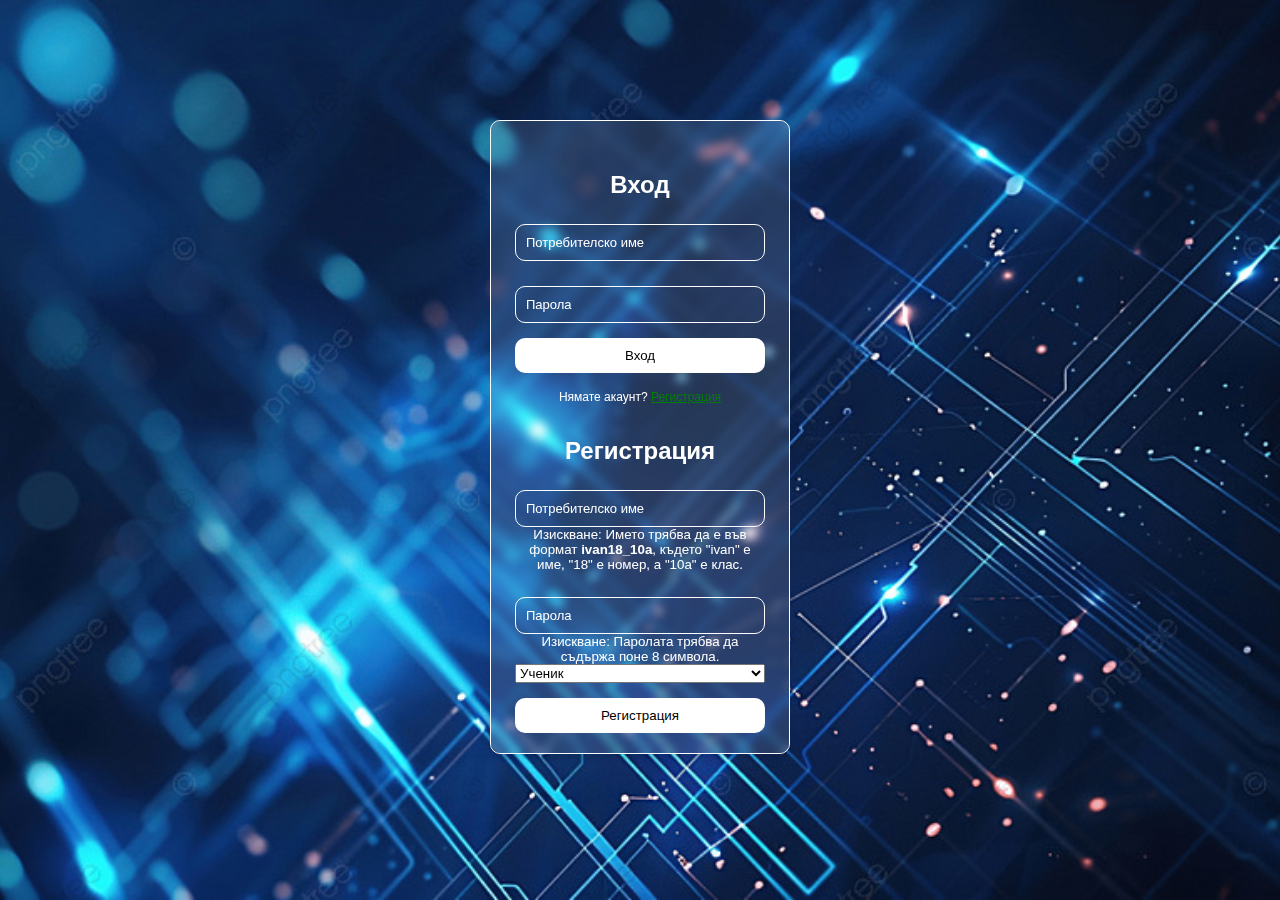
<file: index.html>
<!DOCTYPE html>
<html lang="bg">
<head>
    <meta charset="UTF-8">
    <meta name="viewport" content="width=device-width, initial-scale=1.0">
    <title>Вход и Регистрация</title>
    <link rel="stylesheet" href="style.css">
</head>
<body>
    <div class="glass-container">
        <div class="login-box">
            <h2>Вход</h2>
            <form id="loginForm">
                <input type="text" id="loginUsername" placeholder="Потребителско име" required>
                <input type="password" id="loginPassword" placeholder="Парола" required>
                <button type="button" onclick="login()">Вход</button>
            </form>
            <p>Нямате акаунт? <a href="#register" id="registerLink">Регистрация</a></p>
        </div>

        <div class="login-box">
            <h2>Регистрация</h2>
            <form id="registerForm" onsubmit="return registerUser()">
                <input type="text" id="registerUsername" placeholder="Потребителско име" required>
                <small>Изискване: Името трябва да е във формат <strong>ivan18_10a</strong>, където "ivan" е име, "18" е номер, а "10a" е клас.</small>
                <input type="password" id="registerPassword" placeholder="Парола" required>
                <small>Изискване: Паролата трябва да съдържа поне 8 символа.</small>
                <select id="role" required>
                    <option value="student">Ученик</option>
                    <option value="teacher">Учител</option>
                </select>
                <button type="submit">Регистрация</button>
            </form>
        </div>
    </div>

    <script src="script.js"></script>
</body>
</html>
</file>
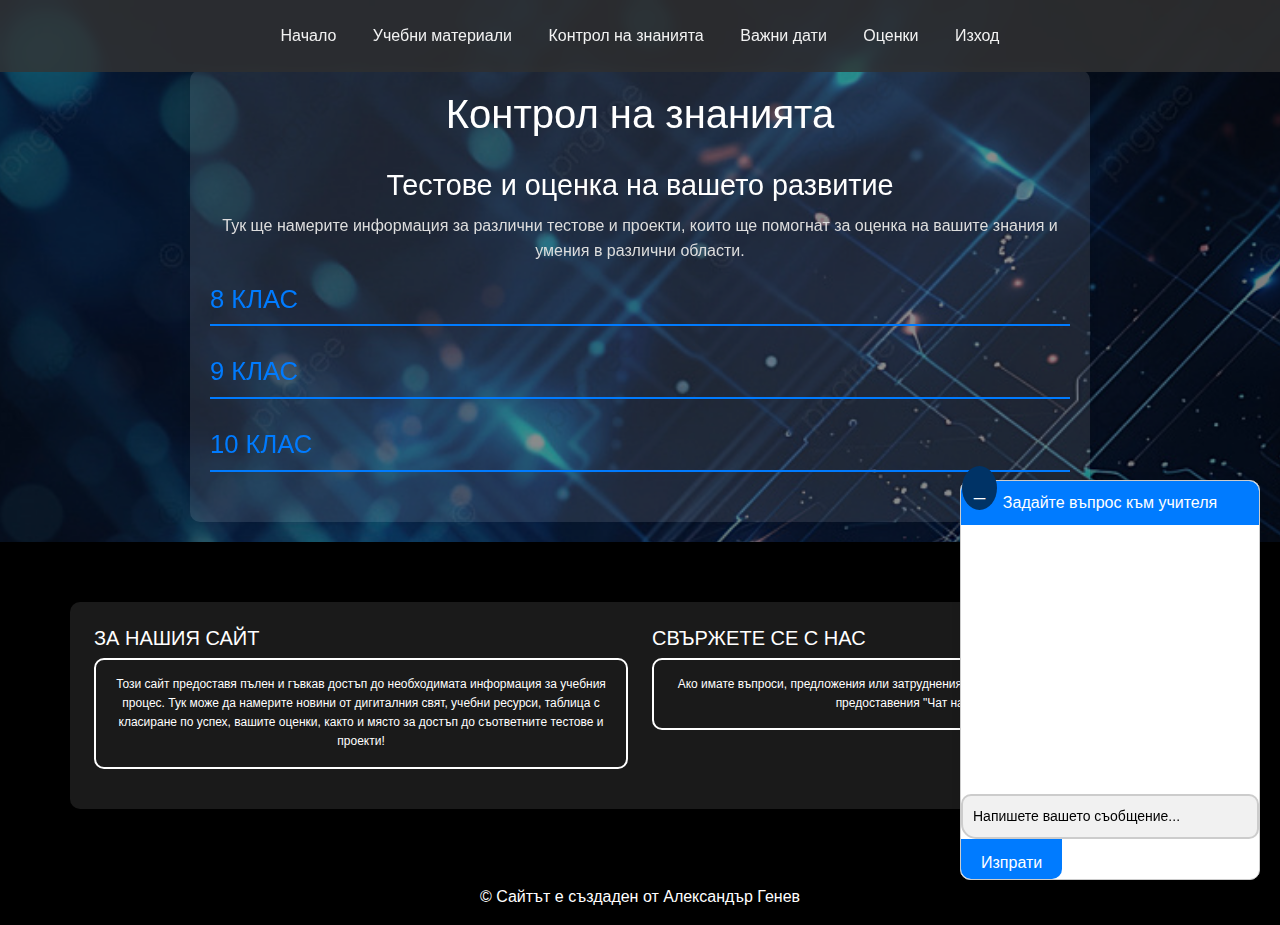
<file: about.html>
<!DOCTYPE html>
<html lang="bg">
<head>
    <meta charset="UTF-8">
    <meta name="viewport" content="width=device-width, initial-scale=1.0">
    <title>Контрол на знанията</title>
    <link rel="stylesheet" href="style.css">
    <link href="https://cdn.jsdelivr.net/npm/bootstrap@5.3.3/dist/css/bootstrap.min.css" rel="stylesheet" integrity="sha384-QWTKZyjpPEjISv5WaRU9OFeRpok6YctnYmDr5pNlyT2bRjXh0JMhjY6hW+ALEwIH" crossorigin="anonymous">
    <script src="https://cdn.jsdelivr.net/npm/bootstrap@5.3.3/dist/js/bootstrap.bundle.min.js" integrity="sha384-YvpcrYf0tY3lHB60NNkmXc5s9fDVZLESaAA55NDzOxhy9GkcIdslK1eN7N6jIeHz" crossorigin="anonymous"></script>
</head>
<body>
    <div class="overlay"></div>
    <nav>
        <a href="home.html">Начало</a>
        <a href="materials.html">Учебни материали</a>
        <a href="about.html">Контрол на знанията</a>
        <a href="calendar.html">Важни дати</a>
        <a href="grades.html">Оценки</a>
        <a href="javascript:void(0)" onclick="logout()">Изход</a>
    </nav>

  <div class="container1">
        <h1>Контрол на знанията</h1>
        <div class="content">
            <div class="podcast">
                <h2>Тестове и оценка на вашето развитие</h2>
                <p>Тук ще намерите информация за различни тестове и проекти, които ще помогнат за оценка на вашите знания и умения в различни области.</p>
            </div>
        </div>

        <div class="structure">
            <!-- Секция 8 клас -->
            <div class="class-section5">
                <h3 class="toggle-section">8 КЛАС</h3>
                <div class="section-content">
                    <div class="section1">
                        <h4 class="toggle-subsection">Раздел - Създаване на уебсайт</h4>
                        <div class="subsection-content">
                            <p><a href="https://classroom.google.com/c/NzE4NzU3OTM2Njcz/a/NzE4NzU5MDcxMDg4/details" target="_blank" class="project-link" style="color: red;" ><u>Предай тук</u> </a><br>* Предайте проекта си тук, като изберете подходящия файл и следвате инструкциите на платформата.</p>
                            <a href="https://docs.google.com/forms/d/e/1FAIpQLSfFWKzatD0S3QxbR5waol57lmcWtrNYPqRbGJ84MkfSJ8ftOQ/viewform?usp=sf_link" target="_blank" class="test-link" style="color: red;" >Изпълнете теста тук</a>
                            <p>* Тестът ще бъде достъпен чрез Google Forms. Моля, влезте в посоченото място! Имате право на един опит. Времето за завършването на теста е 45 минути! Желая Ви успех!</p>
                        </div>
                    </div>
                    <div class="section1">
                        <h4 class="toggle-subsection">Раздел - Таблици</h4>
                        <div class="subsection-content">
                             <p><u style="color:red;">Предай тук</u> <br>* Предайте проекта си тук, като изберете подходящия файл и следвате инструкциите на платформата.</p>
                            <a href="https://forms.gle/example" target="_blank" class="test-link" style="color: red;">Изпълнете теста тук</a>
                            <p>* Тестът ще бъде достъпен чрез Google Forms. Моля, влезте в посоченото място! Имате право на един опит. Времето за завършването на теста е 45 минути! Желая Ви успех!</p>
                        </div>
                    </div>
                </div>
            </div>

            <!-- Секция 9 клас -->
            <div class="class-section5">
                <h3 class="toggle-section">9 КЛАС</h3>
                <div class="section-content">
                    <div class="section">
                        <h4 class="toggle-subsection">Раздел - Създаване на уебсайт</h4>
                        <div class="subsection-content">
                             <p><u style="color: red;">Предай тук</u> <br>* Предайте проекта си тук, като изберете подходящия файл и следвате инструкциите на платформата.</p>
                            <a href="https://forms.gle/example" target="_blank" class="test-link" style="color: red;">Изпълнете теста тук</a>
                            <p>* Тестът ще бъде достъпен чрез Google Forms. Моля, влезте в посоченото място! Имате право на един опит. Времето за завършването на теста е 45 минути! Желая Ви успех!</p>
                        </div>
                    </div>
                    <div class="section1">
                        <h4 class="toggle-subsection">Раздел - Таблици</h4>
                        <div class="subsection-content">
                             <p><u>Предай тук</u> <br>* Предайте проекта си тук, като изберете подходящия файл и следвате инструкциите на платформата.</p>
                            <a href="https://forms.gle/example" target="_blank" class="test-link">Изпълнете теста тук</a>
                            <p>* Тестът ще бъде достъпен чрез Google Forms. Моля, влезте в посоченото място! Имате право на един опит. Времето за завършването на теста е 45 минути! Желая Ви успех!</p>
                        </div>
                    </div>
                </div>
            </div>

            <!-- Секция 10 клас -->
            <div class="class-section5">
                <h3 class="toggle-section">10 КЛАС</h3>
                <div class="section-content">
                    <div class="section">
                        <h4 class="toggle-subsection">Раздел - Създаване на уебсайт</h4>
                        <div class="subsection-content">
                             <p><u>Предай тук</u> <br>* Предайте проекта си тук, като изберете подходящия файл и следвате инструкциите на платформата.</p>
                            <a href="https://forms.gle/example" target="_blank" class="test-link">Изпълнете теста тук</a>
                            <p>* Тестът ще бъде достъпен чрез Google Forms. Моля, влезте в посоченото място! Имате право на един опит. Времето за завършването на теста е 45 минути! Желая Ви успех!</p>
                        </div>
                    </div>
                    <div class="section1">
                        <h4 class="toggle-subsection">Раздел - Таблици</h4>
                        <div class="subsection-content">
                             <p><u>Предай тук</u> <br>* Предайте проекта си тук, като изберете подходящия файл и следвате инструкциите на платформата.</p>
                            <a href="https://forms.gle/example" target="_blank" class="test-link">Изпълнете теста тук</a>
                            <p>* Тестът ще бъде достъпен чрез Google Forms. Моля, влезте в посоченото място! Имате право на един опит. Времето за завършването на теста е 45 минути! Желая Ви успех!</p>
                        </div>
                    </div>
                </div>
            </div>
        </div>
    </div>

    <script>
        document.querySelectorAll('.toggle-section').forEach(section => {
            section.addEventListener('click', () => {
                const content = section.nextElementSibling;
                content.classList.toggle('visible');
            });
        });

        document.querySelectorAll('.toggle-subsection').forEach(subsection => {
            subsection.addEventListener('click', () => {
                const content = subsection.nextElementSibling;
                content.classList.toggle('visible');
            });
        });
    </script>
              
    <div id="chat-window" class="chat-hidden">
        <div id="chat-header">Задайте въпрос към учителя</div>
        <button id="minimize-button" onclick="minimizeChatWindow()">_</button>
        <div id="chat-content">

        </div>
        <div id="chat-input-container">
            <input type="text" id="chat-input" placeholder="Напишете вашето съобщение..." />
            <button id="send-button" onclick="sendMessage()">Изпрати</button>
        </div>
    </div>
<footer class="text-center text-lg-start mt-auto" style="background-color: black; position: relative; z-index: 2; width: 100%; left: 0;">
  
  <div class="container p-4">
    
    <div class="row">
     
      <div class="col-lg-6 col-md-12 mb-4 mb-md-0" style="z-index: 2; position: relative;">
        <h5 class="text-uppercase" style="color: white;">За нашия сайт</h5>
        <p style="color: white; border: 2px solid white; padding: 15px; border-radius: 10px;">
          Този сайт предоставя пълен и гъвкав достъп до необходимата информация за учебния процес. Тук може да намерите новини от дигиталния свят, учебни ресурси, таблица с класиране по успех, вашите оценки, както и място за достъп до съответните тестове и проекти!
        </p>
      </div>
     
      <div class="col-lg-6 col-md-12 mb-4 mb-md-0" style="z-index: 2; position: relative;">
        <h5 class="text-uppercase" style="color: white;">Свържете се с нас</h5>
        <p style="color: white; border: 2px solid white; padding: 15px; border-radius: 10px;">
          Ако имате въпроси, предложения или затруднения, може да се свържете с учителя по предоставения "Чат на живо"!
        </p>
      </div>
     
    </div>
    
  </div>
 
  <div class="text-center p-3" style="background-color: rgba(0, 0, 0, 0.5); color: white;">
    © Сайтът е създаден от Александър Генев
  </div>
 
</footer>
</body>
    <script src="script.js"></script>
</body>
</html>
</file>
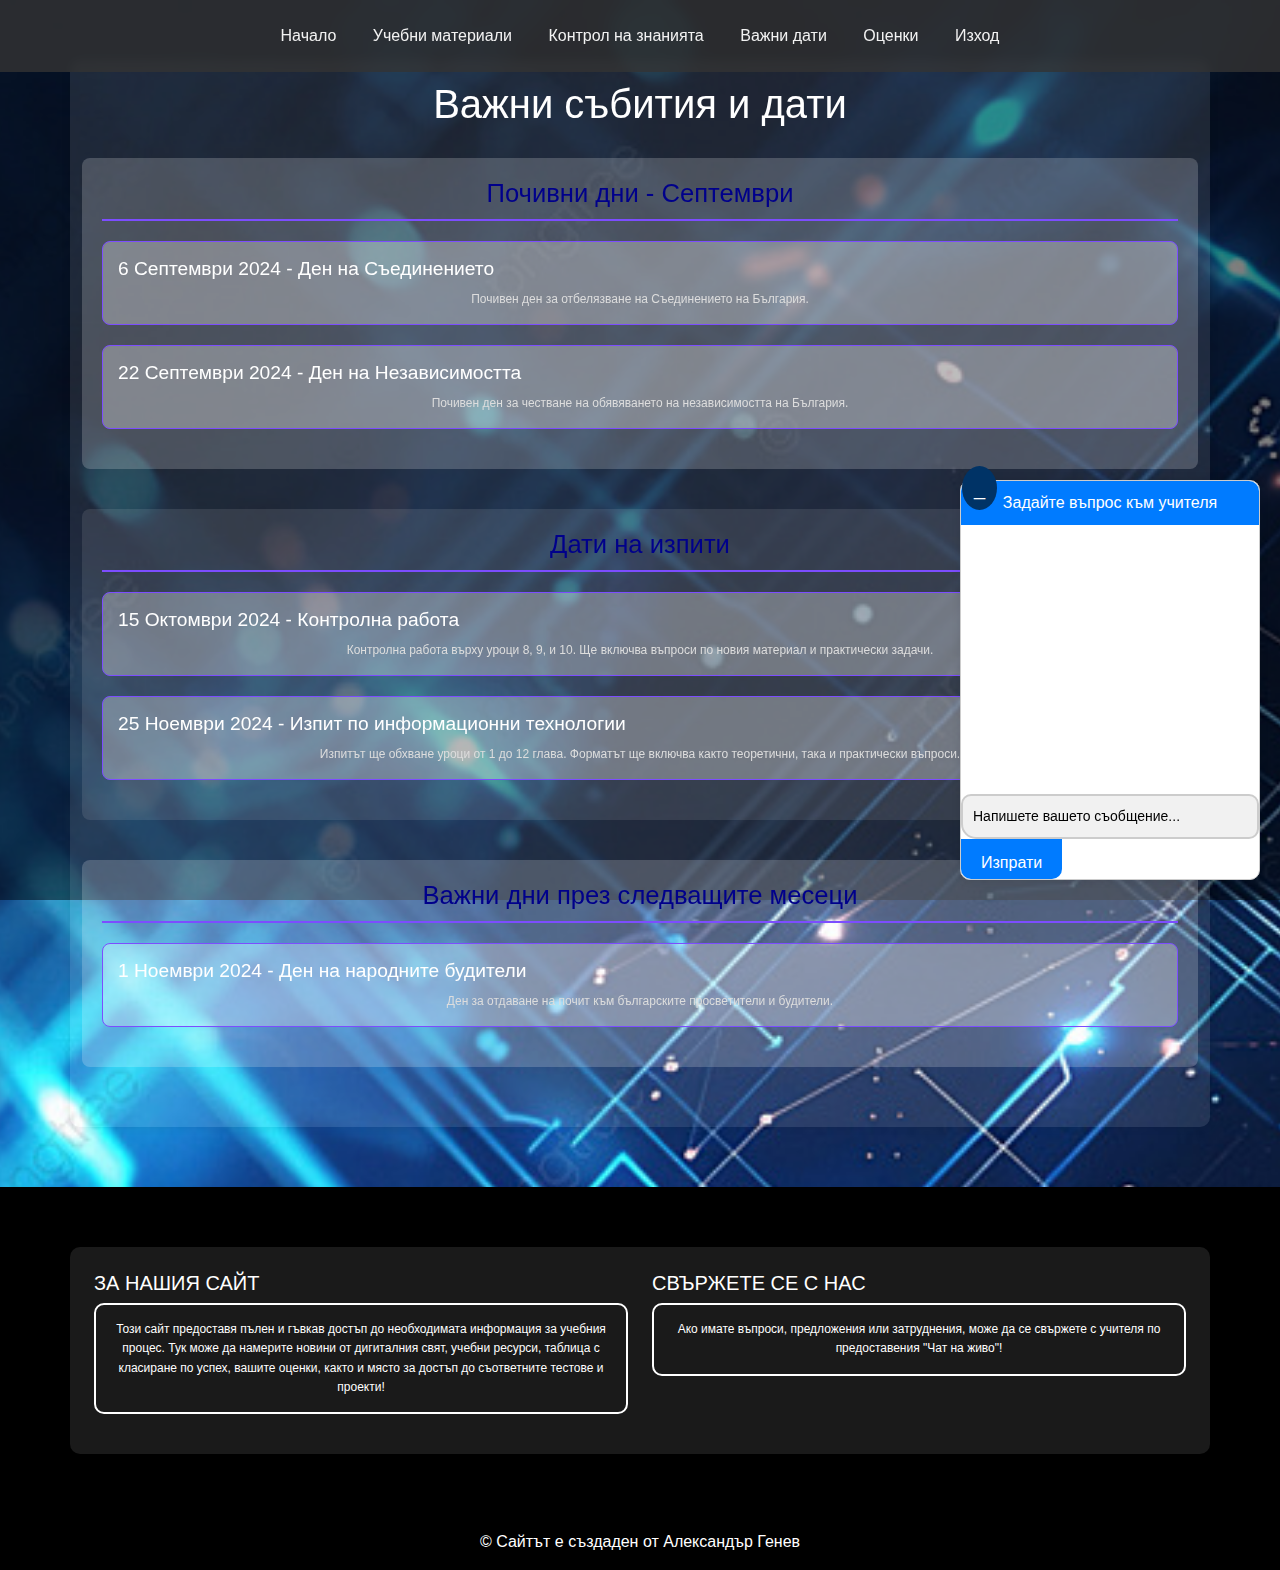
<file: calendar.html>
<!DOCTYPE html>
<html lang="bg">
<head>
    <meta charset="UTF-8">
    <meta name="viewport" content="width=device-width, initial-scale=1.0">
    <title>Важни дати</title>
    <link rel="stylesheet" href="style.css">
    <link href="https://cdn.jsdelivr.net/npm/bootstrap@5.3.3/dist/css/bootstrap.min.css" rel="stylesheet" integrity="sha384-QWTKZyjpPEjISv5WaRU9OFeRpok6YctnYmDr5pNlyT2bRjXh0JMhjY6hW+ALEwIH" crossorigin="anonymous">
    <script src="https://cdn.jsdelivr.net/npm/bootstrap@5.3.3/dist/js/bootstrap.bundle.min.js" integrity="sha384-YvpcrYf0tY3lHB60NNkmXc5s9fDVZLESaAA55NDzOxhy9GkcIdslK1eN7N6jIeHz" crossorigin="anonymous"></script>
</head>
<body>
    <div class="overlay"></div>

    <nav>
        <a href="home.html">Начало</a>
        <a href="materials.html">Учебни материали</a>
        <a href="about.html">Контрол на знанията</a>
        <a href="calendar.html">Важни дати</a>
        <a href="grades.html">Оценки</a>
        <a href="javascript:void(0)" onclick="logout()">Изход</a>
    </nav>

    <div class="container">
        <h1>Важни събития и дати</h1>

        <section class="event-section">
            <h2>Почивни дни - Септември</h2>
            <ul class="event-list">
                <li>
                    <h3>6 Септември 2024 - Ден на Съединението</h3>
                    <p>Почивен ден за отбелязване на Съединението на България.</p>
                </li>
                <li>
                    <h3>22 Септември 2024 - Ден на Независимостта</h3>
                    <p>Почивен ден за честване на обявяването на независимостта на България.</p>
                </li>
            </ul>
        </section>

        <section class="event-section">
            <h2>Дати на изпити</h2>
            <ul class="event-list">
                <li>
                    <h3>15 Октомври 2024 - Контролна работа</h3>
                    <p>Контролна работа върху уроци 8, 9, и 10. Ще включва въпроси по новия материал и практически задачи.</p>
                </li>
                <li>
                    <h3>25 Ноември 2024 - Изпит по информационни технологии</h3>
                    <p>Изпитът ще обхване уроци от 1 до 12 глава. Форматът ще включва както теоретични, така и практически въпроси.</p>
                </li>
            </ul>
        </section>

        <section class="event-section">
            <h2>Важни дни през следващите месеци</h2>
            <ul class="event-list">
                <li>
                    <h3>1 Ноември 2024 - Ден на народните будители</h3>
                    <p>Ден за отдаване на почит към българските просветители и будители.</p>
                </li>
            </ul>
        </section>
    </div>
    <div id="chat-window" class="chat-hidden">
        <div id="chat-header">Задайте въпрос към учителя</div>
        <button id="minimize-button" onclick="minimizeChatWindow()">_</button>
        <div id="chat-content">
        
        </div>
        <div id="chat-input-container">
            <input type="text" id="chat-input" placeholder="Напишете вашето съобщение..." />
            <button id="send-button" onclick="sendMessage()">Изпрати</button>
        </div>
    </div>
<footer class="text-center text-lg-start mt-auto" style="background-color: black; position: relative; z-index: 2; width: 100%; left: 0;">
 
  <div class="container p-4">
    
    <div class="row">
     
      <div class="col-lg-6 col-md-12 mb-4 mb-md-0" style="z-index: 2; position: relative;">
        <h5 class="text-uppercase" style="color: white;">За нашия сайт</h5>
        <p style="color: white; border: 2px solid white; padding: 15px; border-radius: 10px;">
          Този сайт предоставя пълен и гъвкав достъп до необходимата информация за учебния процес. Тук може да намерите новини от дигиталния свят, учебни ресурси, таблица с класиране по успех, вашите оценки, както и място за достъп до съответните тестове и проекти!
        </p>
      </div>
     
      <div class="col-lg-6 col-md-12 mb-4 mb-md-0" style="z-index: 2; position: relative;">
        <h5 class="text-uppercase" style="color: white;">Свържете се с нас</h5>
        <p style="color: white; border: 2px solid white; padding: 15px; border-radius: 10px;">
          Ако имате въпроси, предложения или затруднения, може да се свържете с учителя по предоставения "Чат на живо"!
        </p>
      </div>
      
    </div>
    
  </div>
  
  <div class="text-center p-3" style="background-color: rgba(0, 0, 0, 0.5); color: white;">
    © Сайтът е създаден от Александър Генев
  </div>
  
</footer>

    <script src="script.js"></script>
</body>
</html>
</file>
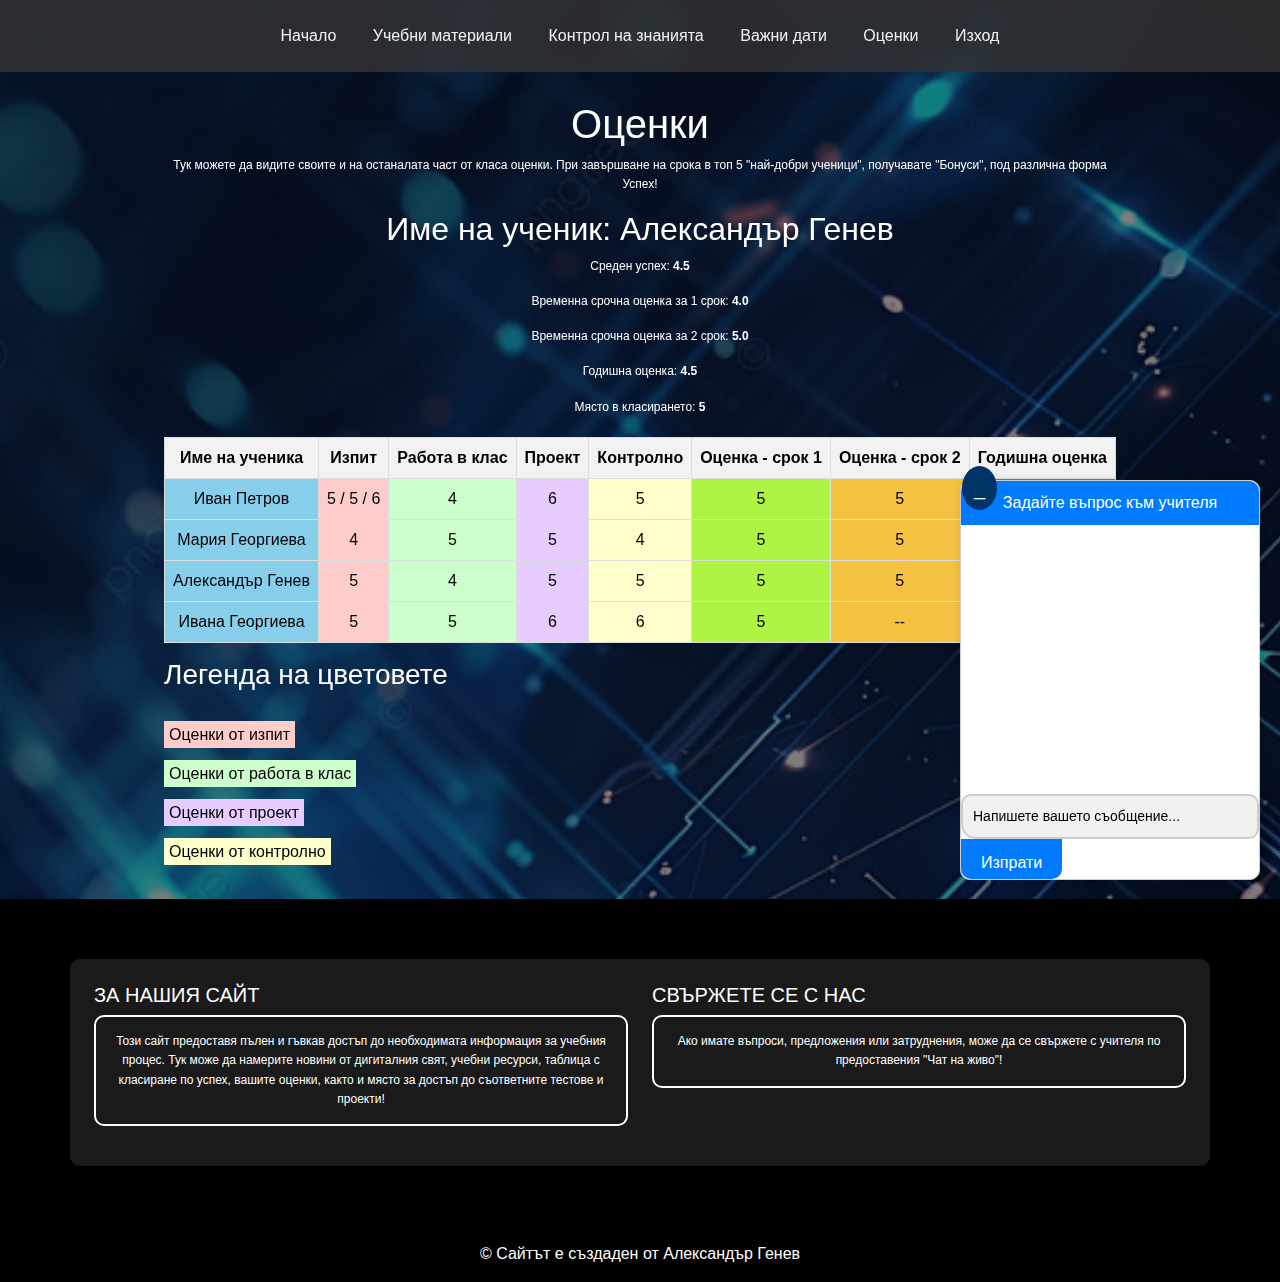
<file: grades.html>
<!DOCTYPE html>
<html lang="bg">
<head>
    <meta charset="UTF-8">
    <meta name="viewport" content="width=device-width, initial-scale=1.0">
    <title>Оценки</title>
    <link rel="stylesheet" href="style.css">
    <link href="https://cdn.jsdelivr.net/npm/bootstrap@5.3.3/dist/css/bootstrap.min.css" rel="stylesheet" integrity="sha384-QWTKZyjpPEjISv5WaRU9OFeRpok6YctnYmDr5pNlyT2bRjXh0JMhjY6hW+ALEwIH" crossorigin="anonymous">
    <script src="https://cdn.jsdelivr.net/npm/bootstrap@5.3.3/dist/js/bootstrap.bundle.min.js" integrity="sha384-YvpcrYf0tY3lHB60NNkmXc5s9fDVZLESaAA55NDzOxhy9GkcIdslK1eN7N6jIeHz" crossorigin="anonymous"></script>
    <style>
        
* {
    margin: 0;
    padding: 0;
    box-sizing: border-box;
    font-family: 'Poppins', sans-serif;
}

body {
    margin: 0;
    padding: 0;
    display: flex;
    flex-direction: column;
    align-items: center;
    background-image: url('Prob.jpg'); 
    background-size: cover;
    background-position: center;
    background-repeat: no-repeat;
    min-height: 100vh;
    position: relative; 
}


.overlay {
    position: fixed; 
    top: 0;
    left: 0;
    width: 100%;
    height: 100%;
    background-color: rgba(0, 0, 0, 0.5); 
    z-index: 1; 
}


nav {
    background-color: rgba(51, 51, 51, 0.8);
    backdrop-filter: blur(5px);
    overflow: hidden;
    text-align: center;
    padding: 10px 0;
    position: fixed;
    top: 0;
    width: 100%;
    z-index: 1000; 
}

nav a {
    display: inline-block;
    color: #f2f2f2;
    padding: 14px 16px;
    text-decoration: none;
    transition: background-color 0.3s, color 0.3s;
}

nav a:hover {
    background-color: rgba(255, 255, 255, 0.2);
    color: #fff;
}

.main1 {
    padding: 20px;
    margin-top: 80px; 
    position: relative; 
    z-index: 2; 
}

.centered {
    text-align: center;
    color: white;
}


table {
    width: 100%;
    border-collapse: collapse;
    margin-top: 20px;
    position: relative; 
    z-index: 2;
}

table, th, td {
    border: 1px solid #ddd;
}

th, td {
    padding: 8px;
    text-align: center;
    color: black;
}

th {
    background-color: #f2f2f2;
}


.name { background-color: skyblue; }
.exam { background-color: #ffcccc; }
.classwork { background-color: #ccffcc; }
.project { background-color: #e6ccff; }
.test { background-color: #ffffcc; }
.end1 { background-color: #adf542; }
.end2 { background-color: #f5c242; }
.endy { background-color: #6f6ff2; }

.legend {
    margin-top: 15px;
}

.legend div {
    margin-bottom: 15px;
}


h3 {
    margin-top: 15px;
    color: white;
    position: relative; 
    z-index: 2;
}
h2
{
    color: white;
}

    </style>
</head>
<body>
    <div class="overlay"></div>

    <nav>
        <a href="home.html">Начало</a>
        <a href="materials.html">Учебни материали</a>
        <a href="about.html">Контрол на знанията</a>
        <a href="calendar.html">Важни дати</a>
        <a href="grades.html">Оценки</a>
        <a href="javascript:void(0)" onclick="logout()">Изход</a>
    </nav>

    <div class="main1">
        <h1 class="centered">Оценки</h1>
        <p class="centered">Тук можете да видите своите и на останалата част от класа оценки. При завършване на срока в топ 5 "най-добри ученици", получавате "Бонуси", под различна форма <br> Успех!</p>

        <div class="student-info">
            <h2>Име на ученик: Александър Генев</h2>
            <p>Среден успех: <strong>4.5</strong></p>
            <p>Временна срочна оценка за 1 срок: <strong>4.0</strong></p>
            <p>Временна срочна оценка за 2 срок: <strong>5.0</strong></p>
            <p>Годишна оценка: <strong>4.5</strong></p>
            <p>Място в класирането: <strong> 5 </strong></p>
        </div>

        <table>
            <thead>
                <tr>
                    <th>Име на ученика</th>
                    <th>Изпит</th>
                    <th>Работа в клас</th>
                    <th>Проект</th>
                    <th>Контролно</th>
                    <th>Оценка - срок 1</th>
                    <th>Оценка - срок 2</th>
                    <th>Годишна оценка</th>


                </tr>
            </thead>
            <tbody>
                <tr>
                    <td class="name">Иван Петров</td>
                    <td class="exam">5 / 5 / 6</td>
                    <td class="classwork">4</td>
                    <td class="project">6</td>
                    <td class="test">5</td>
                    <td class="end1">5</td>
                    <td class="end2">5</td>
                    <td class="endy">5</td>
                </tr>
                <tr>
                    <td class="name">Мария Георгиева</td>
                    <td class="exam">4</td>
                    <td class="classwork">5</td>
                    <td class="project">5</td>
                    <td class="test">4</td>
                    <td class="end1">5</td>
                    <td class="end2">5</td>
                    <td class="endy">5</td>
                </tr>
                <tr>
                    <td class="name">Александър Генев</td>
                    <td class="exam">5</td>
                    <td class="classwork">4</td>
                    <td class="project">5</td>
                    <td class="test">5</td>
                    <td class="end1">5</td>
                    <td class="end2">5</td>
                    <td class="endy">5</td>
                </tr>
                <tr>
                    <td class="name">Ивана Георгиева</td>
                    <td class="exam">5</td>
                    <td class="classwork">5</td>
                    <td class="project">6</td>
                    <td class="test">6</td>
                    <td class="end1">5</td>
                    <td class="end2">--</td>
                    <td class="endy">--</td>
                </tr>
                
            </tbody>
        </table>

        <div class="legend">
            <h3>Легенда на цветовете</h3>
            <br>
            <div><span style="background-color: #ffcccc; padding: 5px; color: black;">Оценки от изпит</span></div>
            <div><span style="background-color: #ccffcc; padding: 5px; color: black;">Оценки от работа в клас</span></div>
            <div><span style="background-color: #e6ccff; padding: 5px; color: black;">Оценки от проект</span></div>
            <div><span style="background-color: #ffffcc; padding: 5px; color: black;">Оценки от контролно</span></div>
        </div>
    </div>
    <div id="chat-window" class="chat-hidden">
        <div id="chat-header">Задайте въпрос към учителя</div>
        <button id="minimize-button" onclick="minimizeChatWindow()">_</button>
        <div id="chat-content">
            
        </div>
        <div id="chat-input-container">
            <input type="text" id="chat-input" placeholder="Напишете вашето съобщение..." />
            <button id="send-button" onclick="sendMessage()">Изпрати</button>
        </div>
    </div>
<footer class="text-center text-lg-start mt-auto" style="background-color: black; position: relative; z-index: 2; width: 100%; left: 0;">
  
  <div class="container p-4">
    
    <div class="row">
      
      <div class="col-lg-6 col-md-12 mb-4 mb-md-0" style="z-index: 2; position: relative;">
        <h5 class="text-uppercase" style="color: white;">За нашия сайт</h5>
        <p style="color: white; border: 2px solid white; padding: 15px; border-radius: 10px;">
          Този сайт предоставя пълен и гъвкав достъп до необходимата информация за учебния процес. Тук може да намерите новини от дигиталния свят, учебни ресурси, таблица с класиране по успех, вашите оценки, както и място за достъп до съответните тестове и проекти!
        </p>
      </div>
     

      
      <div class="col-lg-6 col-md-12 mb-4 mb-md-0" style="z-index: 2; position: relative;">
        <h5 class="text-uppercase" style="color: white;">Свържете се с нас</h5>
        <p style="color: white; border: 2px solid white; padding: 15px; border-radius: 10px;">
          Ако имате въпроси, предложения или затруднения, може да се свържете с учителя по предоставения "Чат на живо"!
        </p>
      </div>
      
    </div>
   
  </div>
  
  <div class="text-center p-3" style="background-color: rgba(0, 0, 0, 0.5); color: white;">
    © Сайтът е създаден от Александър Генев
  </div>
  
</footer>
    <script src="script.js"></script>
</body>
</html>
</file>
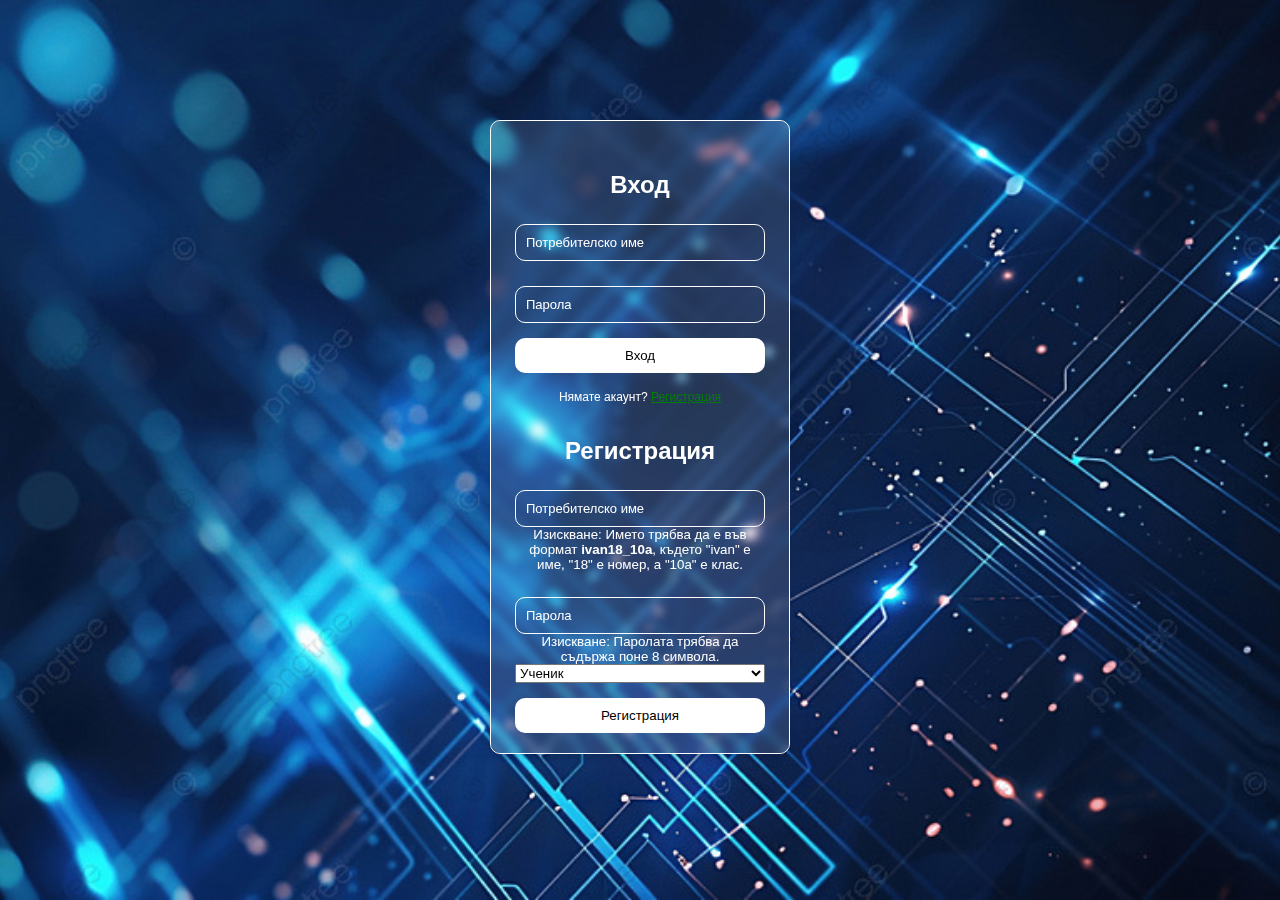
<file: home.html>
<!DOCTYPE html>
<html lang="bg">
<head>
    <meta charset="UTF-8">
    <meta name="viewport" content="width=device-width, initial-scale=1.0">
    <title>Начална страница</title>
    <link rel="stylesheet" href="style.css">
    <link href="https://cdn.jsdelivr.net/npm/bootstrap@5.3.3/dist/css/bootstrap.min.css" rel="stylesheet" integrity="sha384-QWTKZyjpPEjISv5WaRU9OFeRpok6YctnYmDr5pNlyT2bRjXh0JMhjY6hW+ALEwIH" crossorigin="anonymous">
    <script src="https://cdn.jsdelivr.net/npm/bootstrap@5.3.3/dist/js/bootstrap.bundle.min.js" integrity="sha384-YvpcrYf0tY3lHB60NNkmXc5s9fDVZLESaAA55NDzOxhy9GkcIdslK1eN7N6jIeHz" crossorigin="anonymous"></script>
</head>
<body onload="displayDashboard()">
     <div class="overlay"></div>

    <nav>
        <a href="home.html">Начало</a>
        <a href="materials.html">Учебни материали</a>
        <a href="about.html">Контрол на знанията</a>
        <a href="calendar.html">Важни дати</a>
        <a href="grades.html">Оценки</a>
        <a href="javascript:void(0)" onclick="logout()">Изход</a>
    </nav>

    <div class="main">
        <h1>Добре дошли на началната страница</h1>
        <p>Тук можете да видите всички важни известия и информация.</p>
        <div id="userDetails"></div>
    </div>
    
    <div class="class-section">
        <h2>Актуалност</h2>
        <p>В момента сме на Урок 10 <strong>"Създаване на уебсайт"</strong> Разгледахме в предишните часове платформата "WIX", за какво се ползва и обяснихме някои основни функции. В този час ще направим регистрация в платформата и ще създадем първия ни сайт в нея, като добавим и основните структури. Може да получиш повече информация в раздел <strong>"Учебни материали"</strong></p>
        <br> <p>Предстои ни в следващите часове да попълнем структурата на сайта си и да направим приятен и адаптивен дизайн за потребителите ни </p>
        <img src="Wix1.png" alt="Wix сктруктура" class="section-image">
    
    </div>
    
    <div class="news">
        <h2>Новини</h2>
        <p>Информация за дигиталния свят. Бъдете в час с развитието на технологиите и дерзайте!</p>
    </div>
    <div class="news-container">
            <div class="news-item">
                <div class="news-text">
                    <h3><i>"Скоро информационните технологии ще са водещи за българската икономика"</i></h3>
                    <p>Сектор “Информационни и комуникационни технологии” ще бъде водещ по приходи в българската икономика след пет години. Прогнозата направи заместник-министърът на икономиката и индустрията Димитър Данчев по време на Годишна церемония по закриването на Стипендиантска програма “Huawei ICT Talents Training Seeds For The Future”.</p>
                    <a href="https://www.actualno.com/economy/skoro-informacionnite-tehnologii-shte-sa-vodeshti-za-bylgarskata-ikonomika-news_1900248.html" class="read-more-link">Научи още...</a>
                </div>
                <div class="news-image">
                    <img src="Un.jpeg" alt="Новини изображение" width="350" height="250">
                </div>
            </div>
            <div class="news-item">
                <div class="news-text">
                    <h3><i>"Запознайте се с една IT професия, която стои извън прожекторите"</i></h3>
                    <p>Нова и не толкова позната, но набираща сериозна скорост професия. Това са думите, които човек чува при първия досег с работата на автора на техническа документация (Technical writer). И ако сте склонни веднага да лепнете етикета "скучно", то може би е добре да не прибързвате.</p>
                    <a href="https://www.actualno.com/sciencelogy/zapoznajte-se-s-edna-it-profesija-kojato-stoi-izvyn-projektorite-news_611899.html"class="read-more-link">Научи още...</a>
                </div>
                <div class="news-image">
                    <img src="Job.jpg" alt="Новини изображение" width="350" height="250">
                </div>
            </div>
            <div class="news-item">
                <div class="news-text">
                    <h3><i>"Българин е световен шампион по информационни технологии"</i></h3>
                    <p>Георги Бошев, ученик от XII клас от Гимназията с преподаване на английски език „Гео Милев“ в град Бургас, постигна най-висок резултат на световното състезание за ученици Microsoft Office World Wide Championship 2016, което се проведе в Орландо, Флорида, от 7 до 11 август 2016 г. Той спечели в конкуренция с 400 000 участници от повече от 130 държави.</p>
                    <a href="https://www.actualno.com/society/bylgarin-e-svetoven-shampion-po-informacionni-tehnologii-news_556108.html"class="read-more-link">Научи още...</a>
                </div>
                <div class="news-image">
                    <img src="Champ.jpeg" alt="Новини изображение" width="350" height="250">
                </div>
            </div>
        </div>
    </div>
    <div id="chat-button" onclick="toggleChatWindow()">💬</div>

    <!-- Чат прозорец -->
    <div id="chat-window" class="chat-hidden">
        <div id="chat-header">Задайте въпрос към учителя</div>
        <button id="minimize-button" onclick="minimizeChatWindow()">_</button>
        <div id="chat-content">
            
        </div>
        <div id="chat-input-container">
            <input type="text" id="chat-input" placeholder="Напишете вашето съобщение..." />
            <button id="send-button" onclick="sendMessage()">Изпрати</button>
        </div>
    </div>
   <!-- Footer -->
<footer class="text-center text-lg-start mt-auto" style="background-color: black; position: relative; z-index: 2; width: 100%; left: 0;">

  <div class="container p-4">
   
    <div class="row">
    
      <div class="col-lg-6 col-md-12 mb-4 mb-md-0" style="z-index: 2; position: relative;">
        <h5 class="text-uppercase" style="color: white;">За нашия сайт</h5>
        <p style="color: white; border: 2px solid white; padding: 15px; border-radius: 10px;">
          Този сайт предоставя пълен и гъвкав достъп до необходимата информация за учебния процес. Тук може да намерите новини от дигиталния свят, учебни ресурси, таблица с класиране по успех, вашите оценки, както и място за достъп до съответните тестове и проекти!
        </p>
      </div>
      
      <div class="col-lg-6 col-md-12 mb-4 mb-md-0" style="z-index: 2; position: relative;">
        <h5 class="text-uppercase" style="color: white;">Свържете се с нас</h5>
        <p style="color: white; border: 2px solid white; padding: 15px; border-radius: 10px;">
          Ако имате въпроси, предложения или затруднения, може да се свържете с учителя по предоставения "Чат на живо"!
        </p>
      </div>
      
    </div>
    
  </div>
 
  <div class="text-center p-3" style="background-color: rgba(0, 0, 0, 0.5); color: white;">
    © Сайтът е създаден от Александър Генев
  </div>
 
</footer>


    <script src="script.js"></script>
</body>
</html>
</file>
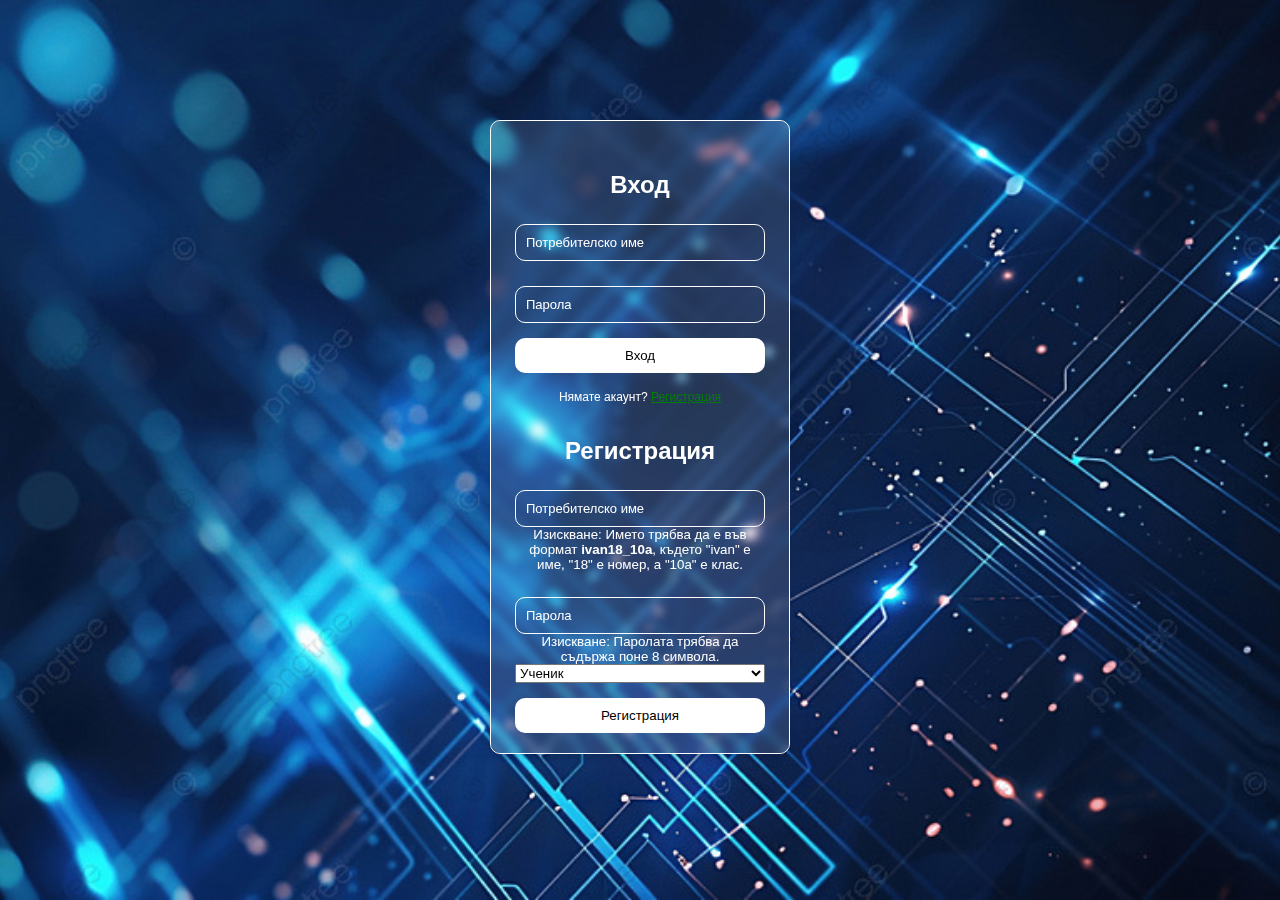
<file: materials.html>
<!DOCTYPE html>
<html lang="bg">
<head>
    <meta charset="UTF-8">
    <meta name="viewport" content="width=device-width, initial-scale=1.0">
    <title>Учебни материали</title>
    <link rel="stylesheet" href="style.css">
    <link href="https://cdn.jsdelivr.net/npm/bootstrap@5.3.3/dist/css/bootstrap.min.css" rel="stylesheet" integrity="sha384-QWTKZyjpPEjISv5WaRU9OFeRpok6YctnYmDr5pNlyT2bRjXh0JMhjY6hW+ALEwIH" crossorigin="anonymous">
    <script src="https://cdn.jsdelivr.net/npm/bootstrap@5.3.3/dist/js/bootstrap.bundle.min.js" integrity="sha384-YvpcrYf0tY3lHB60NNkmXc5s9fDVZLESaAA55NDzOxhy9GkcIdslK1eN7N6jIeHz" crossorigin="anonymous"></script>
</head>
<body onload="displayDashboard()">
    <div class="overlay"></div>

    <nav>
        <a href="home.html">Начало</a>
        <a href="materials.html">Учебни материали</a>
        <a href="about.html">Контрол на знанията</a>
        <a href="calendar.html">Важни дати</a>
        <a href="grades.html">Оценки</a>
        <a href="javascript:void(0)" onclick="logout()">Изход</a>
    </nav>

    <div class="main2">
        <h1>Учебни материали</h1>
        <div class="container20">
            <div class="class-section8">
                <h2>8 клас</h2>
                <ul>
                    <li><a href="https://docs.google.com/presentation/d/15b8saCM8FrJKVzPwQHR1HWRkIdDZvUkl/edit?usp=share_link&ouid=116045817716652383307&rtpof=true&sd=true">Урок 10 - Създаване на уебсайт в WIX</a></li>
                    <li><a href="https://docs.google.com/presentation/d/1koHWO9VcyoW0npzEx0qcFm9OdOBowWNq/edit?usp=share_link&ouid=116045817716652383307&rtpof=true&sd=true">Урок 11 - Вмъкване на Видео и Контакти в Wix сайт</a></li>
                    <li>Урок 12 - Въведение в програмирането</li>
                    <li>Урок 13 - Въведение в програмирането</li>
                    <li>Урок 14 - Въведение в програмирането</li>
                    <li>Урок 15 - Въведение в програмирането</li>
                </ul>
            </div>

            <div class="class-section9">
                <h2>9 клас</h2>
                <ul>
                    <li>Урок 10 - Въведение в програмирането</li>
                    <li>Урок 11 - Работа с autocrat</li>
                    <li>Урок 12 - Въведение в програмирането</li>
                    <li>Урок 13 - Въведение в програмирането</li>
                    <li>Урок 14 - Въведение в програмирането</li>
                    <li>Урок 15 - Въведение в програмирането</li>
                </ul>
            </div>

            <div class="class-section10">
                <h2>10 клас</h2>
                <ul>
                    <li>Урок 10 - Създаване на уебсайт чрез HTML и CSS</li>
                    <li>Урок 11 - Добавяне на изображения и видеоклип в HTML сайт</li>
                    <li>Урок 12 - Създаване на "login" платоформа</li>
                    <li>Урок 13 - Въведение в програмирането</li>
                    <li>Урок 14 - Въведение в програмирането</li>
                    <li>Урок 15 - Въведение в програмирането</li>
                
                </ul>
            </div>
        </div>

        <div id="chat-window" class="chat-hidden">
            <div id="chat-header">Задайте въпрос към учителя</div>
            <button id="minimize-button" onclick="minimizeChatWindow()">_</button>
            <div id="chat-content">
                
            </div>
            <div id="chat-input-container">
                <input type="text" id="chat-input" placeholder="Напишете вашето съобщение..." />
                <button id="send-button" onclick="sendMessage()">Изпрати</button>
            </div>
        </div>
    </div>

<footer class="text-center text-lg-start mt-auto" style="background-color: black; position: relative; z-index: 1; width: 100%; left: 0;">
  
  <div class="container p-4">
    
    <div class="row">
      
      <div class="col-lg-6 col-md-12 mb-4 mb-md-0" style="z-index: 2; position: relative;">
        <h5 class="text-uppercase" style="color: white;">За нашия сайт</h5>
        <p style="color: white; border: 2px solid white; padding: 15px; border-radius: 10px;">
          Този сайт предоставя пълен и гъвкав достъп до необходимата информация за учебния процес. Тук може да намерите новини от дигиталния свят, учебни ресурси, таблица с класиране по успех, вашите оценки, както и място за достъп до съответните тестове и проекти!
        </p>
      </div>
      
      <div class="col-lg-6 col-md-12 mb-4 mb-md-0" style="z-index: 2; position: relative;">
        <h5 class="text-uppercase" style="color: white;">Свържете се с нас</h5>
        <p style="color: white; border: 2px solid white; padding: 15px; border-radius: 10px;">
          Ако имате въпроси, предложения или затруднения, може да се свържете с учителя по предоставения "Чат на живо"!
        </p>
      </div>
      
    </div>
    
  </div>
 
  <div class="text-center p-3" style="background-color: rgba(0, 0, 0, 0.5); color: white;">
    © Сайтът е създаден от Александър Генев
  </div>
  
</footer>



    <script src="script.js"></script>
</body>
</html>
</file>
<file: style.css>
/* Глобални стилове */
* {
    margin: 0;
    box-sizing: border-box;
    font-family: 'Poppins', sans-serif;
}

/* Основен стил на body */
body {
    margin: 0;
    padding: 0;
    display: flex;
    flex-direction: column;
    align-items: center;
    background-image: url('Prob.jpg'); 
    background-size: cover;
    background-position: center;
    background-repeat: no-repeat;
    min-height: 100vh;
    position: relative; /* За да се позиционира overlay върху него */
    z-index: 0; /* По-нисък z-index от всички останали елементи */
}
@media only screen and (max-width: 768px) {
    .content {
        flex-direction: column; /* Промяна на структурата на колони */
        align-items: center;
    }

    .box {
        width: 90%; /* Кутиите стават по-широки на мобилни устройства */
    }
}

@media only screen and (max-width: 480px) {
    body {
        font-size: 16px; /* По-малък шрифт за мобилни устройства */
    }

    .box {
        width: 100%; /* На много малки екрани кутиите заемат 100% ширина */
        margin: 5px 0;
    }
}
/* Прозрачен overlay слой */
.overlay {
    position: fixed; /* Фиксирана позиция, за да покрива целия екран */
    top: 0;
    left: 0;
    width: 100%;
    height: 100%;
    background-color: rgba(0, 0, 0, 0.5); /* Черен фон с прозрачност 50% */
    z-index: 1; /* Над фона, но под основното съдържание */
}

/* Стилизация на навигационното меню */
nav {
    background-color: rgba(51, 51, 51, 0.8);
    backdrop-filter: blur(5px);
    overflow: hidden;
    text-align: center;
    padding: 10px 0;
    position: fixed;
    top: 0;
    width: 100%;
    z-index: 1000; /* Над overlay слоя */
}

nav a {
    display: inline-block;
    color: #f2f2f2;
    padding: 14px 16px;
    text-decoration: none;
    transition: background-color 0.3s, color 0.3s;
}

nav a:hover {
    background-color: rgba(255, 255, 255, 0.2);
    color: #fff;
}

/* Основен стил за съдържанието */
.main {
    width: 100%;
    max-width: 900px;
    margin: 80px auto 20px auto;
    padding: 20px;
    z-index: 2; /* Над overlay слоя */
    position: relative;
    color: white; /* Цвят на текста, за да е видим над overlay */
}

h1, h2 {
    color: white;
    margin-bottom: 20px;
    text-align: center;
}

p {
    color: #fff;
    margin-bottom: 10px;
    line-height: 1.6;
    text-align: center;
}

/* Стил за секциите */
.class-section, .news, .ranking {
    margin-top: 30px;
    padding: 20px;
    z-index: 2; /* Над overlay слоя */
    position: relative;
}

.class-section p, .news p, .ranking p {
    margin-bottom: 10px;
    margin-left: 50px;
    text-align: center;
}
.section-image {
    display: block;
    width: 60%; 
    height: auto;
    margin: 20px auto; 
    border: 2px solid #ccc; 
    border-radius: 10px; 
}


.class-section h2, .news h2, .ranking h2 {
    margin-bottom: 15px;
    font-size: 1.9em;
    color: white;
}

.class-section li {
    color: white;
}

/* Стилове за формата за вход */
.glass-container {
    width: 300px;
    position: relative;
    z-index: 2; /* Над overlay слоя */
    background: rgba(255, 255, 255, 0.1);
    box-shadow: 0 4px 6px rgba(0, 0, 0, 0.1);
    border-radius: 10px;
    border: 1px solid #fff;
    padding: 20px;
    top: 120px;
}

.glass-container::before {
    content: '';
    position: absolute;
    width: 100%;
    height: 100%;
    border-radius: 10px;
    backdrop-filter: blur(5px);
    -webkit-backdrop-filter: blur(5px);
    z-index: -1;
    top: 0;
    left: 0;
}

.login-box {
    max-width: 250px;
    margin: 0 auto;
    text-align: center;
    color: #fff;
    position: relative;
    z-index: 2; /* Над overlay слоя */
}

h2 {
    color: #fff;
    margin-top: 30px;
    margin-bottom: -20px;
}

form {
    display: flex;
    flex-direction: column;
    margin-top: 20px;
}

input {
    padding: 10px;
    margin-top: 25px;
    border: none;
    border-radius: 10px;
    background: transparent;
    border: 1px solid #fff;
    color: #fff;
    font-size: 13px;
}

input::placeholder {
    color: #fff;
}

input:focus {
    outline: none;
}

.options {
    display: flex;
    align-items: center;
    margin-top: 15px;
    font-size: 12px;
    color: white;
}

.options input {
    margin-right: 5px;
    margin-top: 0px;
}

.options a {
    text-decoration: none;
    color: white;
    margin-left: auto;
}

button {
    background: #fff;
    color: black;
    padding: 10px;
    border: none;
    border-radius: 10px;
    cursor: pointer;
    margin-top: 15px;
}

button:hover {
    background: transparent;
    color: white;
    outline: 1px solid #fff;
}

p {
    font-size: 12px;
    color: #fff;
    margin-top: 15px;
}

#register {
    text-decoration: none;
    color: #fff;
    font-weight: bold;
}

/* Чат бутон */
/* Бутон за чат */
#chat-button {
    position: fixed;
    bottom: 20px;
    right: 20px;
    background-color: #007bff;
    color: white;
    padding: 10px;
    border-radius: 50%;
    cursor: pointer;
    font-size: 20px;
    z-index: 9999; /* Увеличаваме стойността на z-index за сигурност */
}

/* Чат прозорец */
#chat-window {
    position: fixed;
    bottom: 20px;
    right: 20px;
    width: 300px;
    height: 400px;
    background-color: #fff;
    border: 1px solid #ccc;
    border-radius: 10px;
    box-shadow: 0px 0px 10px rgba(0, 0, 0, 0.1);
    z-index: 9999; /* Увеличаваме стойността на z-index за сигурност */
    display: flex;
    flex-direction: column;
}

.chat-hidden {
    display: none;
}

#chat-header {
    background-color: #007bff;
    color: white;
    padding: 10px;
    border-top-left-radius: 10px;
    border-top-right-radius: 10px;
    font-size: 16px;
    text-align: center;
}

#chat-content {
    flex: 1;
    padding: 10px;
    overflow-y: auto;
}

/* Входно поле за чат */
#chat-input {
    border: 2px solid #ccc;
    background-color: #f1f1f1;
    padding: 10px;
    font-size: 14px;
    width: 100%;
    box-sizing: border-box;
    border-bottom-left-radius: 15px;
    border-bottom-right-radius: 10px;
    color: black;
    transition: border-color 0.3s ease;
}

#chat-input::placeholder {
    color: black;
}

#send-button {
    background-color: #007bff;
    color: white;
    border: none;
    padding: 12px 20px;
    cursor: pointer;
    border-radius: 0 0 10px 10px;
    font-size: 16px;
    margin-left: auto;
    margin-right: 0;
    height: 40px;
    width: auto;
}

#minimize-button {
    background-color: #003366;
    color: white;
    border: none;
    font-size: 20px;
    cursor: pointer;
    position: absolute;
    top: -15px;
    left: 1px;
    padding: 7px 12px;
    border-radius: 50%;
    z-index: 9999; /* Увеличаваме стойността на z-index за сигурност */
    transition: background-color 0.3s ease;
}

#minimize-button:hover {
    background-color: #002244;
}

/* Основни стилове на контейнера */
.container {
    width: 80%;
    max-width: 900px;
    margin: 60px auto;
    padding: 20px;
    background: rgba(255, 255, 255, 0.1); /* Прозрачен фон */
    box-shadow: 0 0 10px rgba(0, 0, 0, 0.1);
    border-radius: 10px;
    z-index: 2;
}

/* Заглавие на контейнера */
.container h1 {
    text-align: center;
    color: #fff;
    margin-bottom: 30px;
}

/* Основни стилове на секциите със събития */
.event-section {
    margin-bottom: 40px;
    padding: 20px;
    border-radius: 8px;
    background: rgba(255, 255, 255, 0.2); /* Полупрозрачен фон */
}

/* Заглавие на секциите със събития */
.event-section h2 {
    color: #7c4dff;
    margin-bottom: 20px;
    font-size: 1.6em;
    border-bottom: 2px solid #7c4dff; /* Линия под заглавието */
    padding-bottom: 10px;
    color: darkblue;
}

/* Стилове на списъците със събития */
.event-list {
    list-style-type: none; /* Премахва стандартните маркери на списъците */
    padding: 0;
}

/* Стилове на отделните събития */
.event-list li {
    padding: 15px;
    margin-bottom: 20px;
    border: 1px solid #7c4dff; /* Линия около елемента */
    border-radius: 8px;
    background: rgba(255, 255, 255, 0.3); /* Полупрозрачен фон за елемента */
    transition: background-color 0.3s ease, transform 0.3s ease; /* Анимация при преглед */
}

/* Анимация на елементите при задържане */
.event-list li:hover {
    background-color: rgba(255, 255, 255, 0.5); /* Леко по-светъл фон при задържане */
    transform: scale(1.02); /* Леко увеличаване при задържане */
}

/* Заглавие на елементите от списъка */
.event-list li h3 {
    color: #fff;
    margin: 0 0 10px 0;
    font-size: 1.2em;
}

/* Описание на елементите от списъка */
.event-list li p {
    color: #ddd;
    margin: 0;
}

/* Допълнителни стилове */
.event-section:nth-child(odd) {
    background: rgba(255, 255, 255, 0.1); /* Леко различен фон за нечетни секции */
}

.event-section:nth-child(even) {
    background: rgba(255, 255, 255, 0.2); /* Леко различен фон за четни секции */
}


.container1 {
    width: 80%;
    max-width: 900px;
    margin: 60px auto;
    padding: 20px;
    background: rgba(255, 255, 255, 0.1); /* Прозрачен фон */
    box-shadow: 0 0 10px rgba(0, 0, 0, 0.1);
    border-radius: 10px;
    z-index: 2;
}

/* Заглавие на контейнера */
.container1 h1 {
    text-align: center;
    color: white;
    margin-bottom: 30px;
}

/* Основен стил за контейнера */
.container1 {
    max-width: 900px;
    margin: 20px auto;
    margin-top: 70px;
    padding: 20px;
    background-color: rgba(255, 255, 255, 0.1); /* Прозрачен фон */
    border-radius: 10px;
    box-shadow: 0 0 10px rgba(0, 0, 0, 0.1);
    position: relative;
    color: white;
    z-index: 2; /* Над overlay слоя */
}

/* Заглавие на контейнера */

/* Стил за съдържанието на контейнера */
.content {
    margin-bottom: 20px;
    color: white;
}

.podcast h2 {
    font-size: 1.8em;
    color: white;
    margin-bottom: 10px;
}

.podcast p {
    font-size: 1em;
    line-height: 1.6;
    color: #ddd;
}

/* Стил за структурата на страницата */
.structure {
    margin-top: 20px;
}

.class-section5 {
    margin-bottom: 30px;
}

.class-section5 h3 {
    font-size: 1.6em;
    color: #007bff;
    border-bottom: 2px solid #007bff;
    padding-bottom: 10px;
    margin-bottom: 15px;
    cursor: pointer; /* Курсорът ще изглежда като бутон */
}

.section-content {
    display: none; /* Скриване на съдържанието по подразбиране */
    padding: 15px;
    background: rgba(255, 255, 255, 0.2); /* Леко прозрачен фон */
    border-radius: 8px;
    margin-bottom: 10px;
}

.section-content.visible {
    display: block; /* Показване на съдържанието при разширяване */
}

.section1 h4 {
    font-size: 1.4em;
    color: #007bff;
    cursor: pointer;
    margin-bottom: 15px;
}

.subsection-content {
    display: none; /* Скриване на съдържанието на подразделите по подразбиране */
    padding: 10px;
    background: rgba(255, 255, 255, 0.3); /* Леко прозрачен фон */
    border-radius: 8px;
}

.subsection-content.visible {
    display: block; /* Показване на съдържанието при разширяване */
}

.test-link {
    display: inline-block;
    margin-top: 10px;
    color: #007bff;
    text-decoration: none;
}

.test-link:hover {
    text-decoration: underline;
}

/* Други стилове */
h1, h2, h3, h4 {
    color: #fff;
}
/* Основен контейнер за секциите */
.main2 {
    position: relative;
    z-index: 2; /* Основното съдържание е над overlay */
    padding: 20px;
}

.container20 {
    display: flex;
    justify-content: space-between;
    gap: 20px;
}

.class-section8, .class-section9, .class-section10 {
    flex: 1;
    padding: 20px;
    border-radius: 8px;
    border: 1px solid #ddd;
    margin-top: 80px;
}

.class-section8 {
    background-color: rgba(0, 0, 0, 0.2); /* Прозрачен фон за секцията 8 клас */

color: white;
}

.class-section9 {
    background-color: rgba(0, 0, 0, 0.2); /* Прозрачен фон за секцията 9 клас */
color:white;
}

.class-section10 {
    background-color: rgba(0, 0, 0, 0.2);
    color: white; /* Прозрачен фон за секцията 10 клас */
}
/* Стилове за заглавието в main2 */
.main2 h1 {
    text-align: center; 
    font-size: 32px; 
    color: #333; 
    margin-top: 70px; /* Разстояние отгоре */
    margin-bottom: 20px; /* Разстояние между заглавието и съдържанието под него */
    font-family: 'Arial', sans-serif; /* Основен шрифт на заглавието */
    color: white;

}
.class-section8 h2, .class-section9 h2, .class-section10 h2 {
    text-align: center;
    color: white; 
    margin: 0 0 10px 0; /* Разстояние отгоре и отдолу на заглавията */
}

.class-section8 ul, .class-section9 ul, .class-section10 ul {
    list-style: none;
    padding: 0;
    margin: 0; /* Премахва всички маргини на списъка */
}

.class-section8 li, .class-section9 li, .class-section10 li {
    margin-bottom: 10px; /* Разстояние между елементите на списъка */
}
a
{
            color: green; 
        }
        .news-container {
            max-width: 800px;
            margin: 0 auto;
        }
        .news-item {
            display: flex;
            align-items: center;
            margin: 20px 0;
            padding-bottom: 20px;
            border-bottom: 1px solid #ccc;
        }
        .news-item:nth-child(even) {
            flex-direction: row-reverse;
        }
        .news-text {
            flex: 1;
            padding: 0 20px;
            color: white;
            z-index: 2;
        }
        .news-image {
            flex: 1;
            z-index: 2;
        }
        .read-more-link {
    color: #007BFF; 
    font-weight: bold; 
}

.read-more-link:hover {
    color: red; /* Цвят при задържане на мишката над линка */
    text-decoration: underline; /* Добавя подчертаване при задържане */
}
</file>
